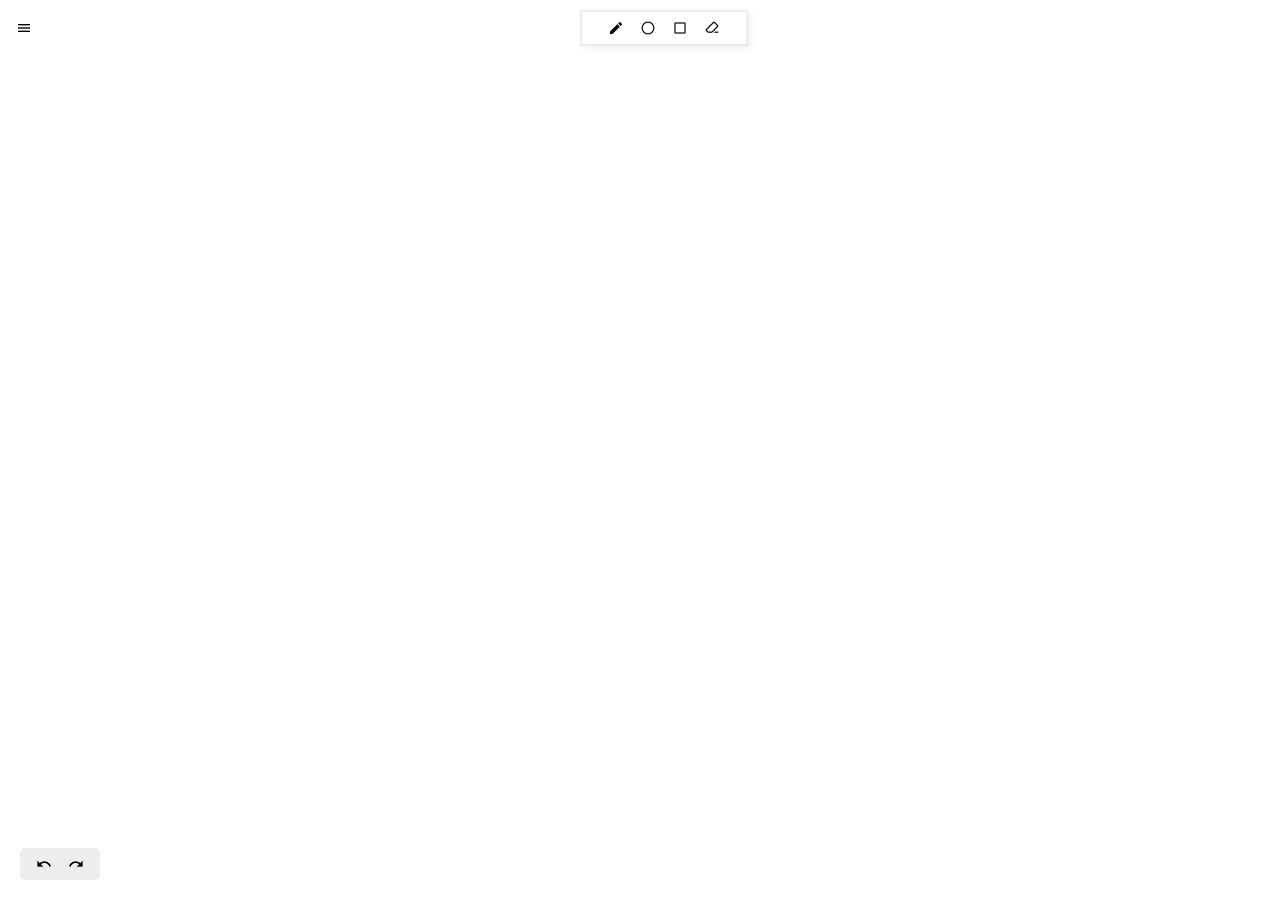
<file: canvasproject/index.html>
<!DOCTYPE html>
<html lang="en">

<head>
    <meta charset="UTF-8">
    <meta name="viewport" content="width=device-width, initial-scale=1.0">
    <title>Document</title>
    <link rel="stylesheet" href="style.css">
    <link href="https://fonts.googleapis.com/icon?family=Material+Icons" rel="stylesheet">
    <link rel="stylesheet"
        href="https://fonts.googleapis.com/css2?family=Material+Symbols+Outlined:opsz,wght,FILL,GRAD@24,400,0,0" />
</head>

<body>
    <div id="root">
        <div id="top">
            <button class="material-icons menu btn" onclick="toggleMenu()">menu</button>
            <div class="options" id="actionbuttons">
                <button id="freehand" class="btn material-icons" onclick="onActionClick(this)">edit</button>
                <button id="circle" class="btn material-symbols-outlined" onclick="onActionClick(this)">brightness_1</button>
                <button id="rectangle" class="btn material-symbols-outlined" onclick="onActionClick(this)">
                    check_box_outline_blank</button>
                <button id="eraser" class="btn material-symbols-outlined" onclick="onActionClick(this)">ink_eraser</button>
                <!-- colorpicker -->
                <!-- <input type="color" id="color-picker">
                 onclick="enableRectDrawing()"
                 -->
            </div>
            <div></div>
        </div>
        <canvas id="canvas" width="500" height="600"></canvas>
        <div id="bottom">
            <div class="options">
                <button class="btn material-icons" id="undo">undo</button>
                <button class="btn material-icons" id="redo">redo</button>
            </div>
        </div>

    </div>
    <div class="form hide">
        <label for="strokeWidth">Stroke Width</label>
        <input type="range" id="strokeWidth" name="strokeWidth" min="3" max="10" id="strokeWidth"
            oninput="onInput(this)">
        <label for="strokeStyle">Stroke Style</label>
        <input type="color" id="strokeStyle" name="strokeStyle" oninput="onInput(this)">
    </div>



    <!-- <script src="freehand.js"></script>
    <script src="undoredo.js"></script>
    <script src="script.js"></script> -->

    <script src="state.js"></script>
    <script src="drawing.js"></script>
</body>

</html>
</file>
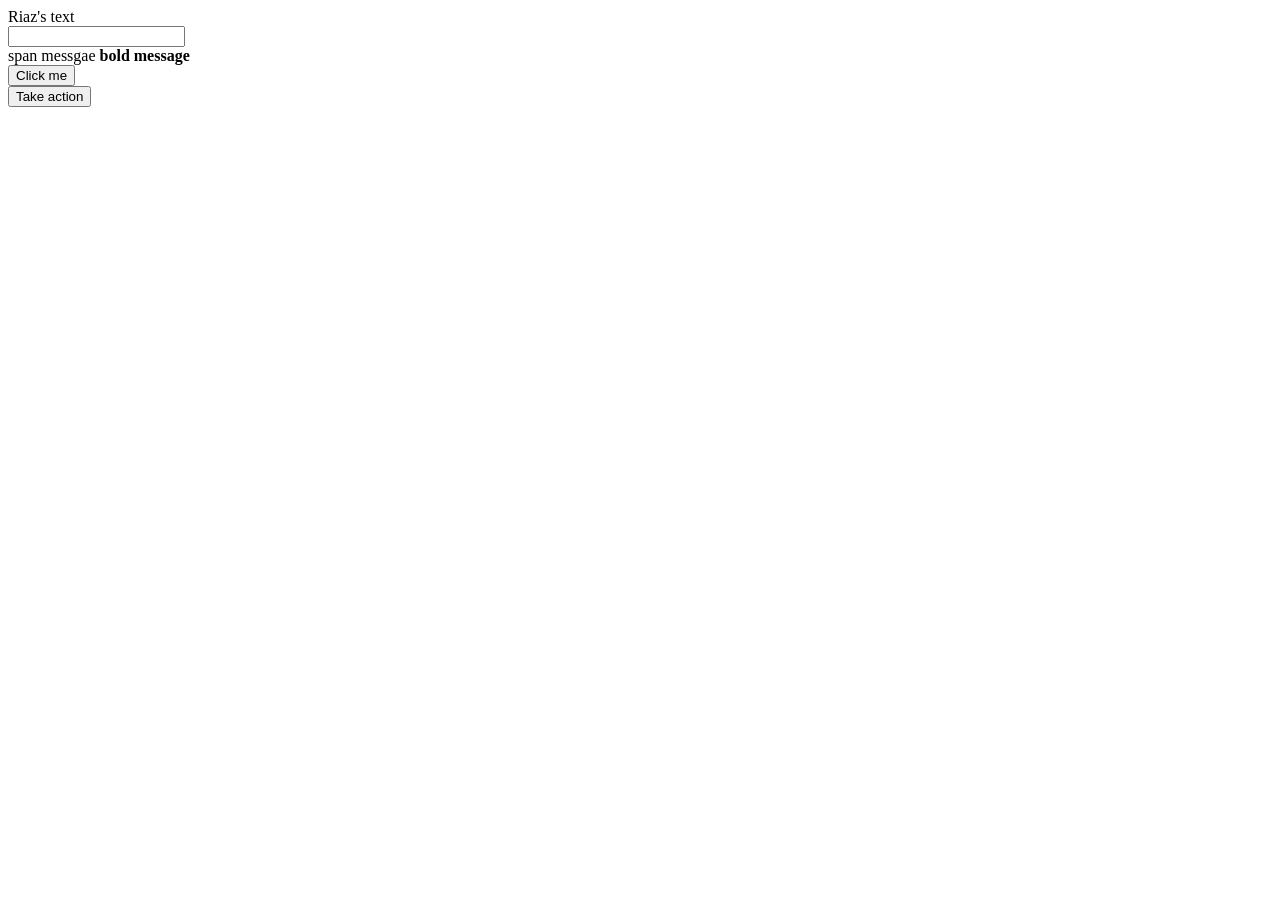
<file: dom/index.html>
<!DOCTYPE html>
<html lang="en">

<head>
    <meta charset="UTF-8">
    <meta name="viewport" content="width=device-width, initial-scale=1.0">
    <title>Document</title>
</head>

<body>

    <div id="container">
        <input type="text" id="rollnumber">
        <div class="child">
            <span>span messgae</span>
            <b>bold message</b>
        </div>
        <button class="bttn">Click me</button>
    </div>
    <button onclick="action()">Take action</button>

    <script src="script.js"></script>
</body>

</html>
</file>
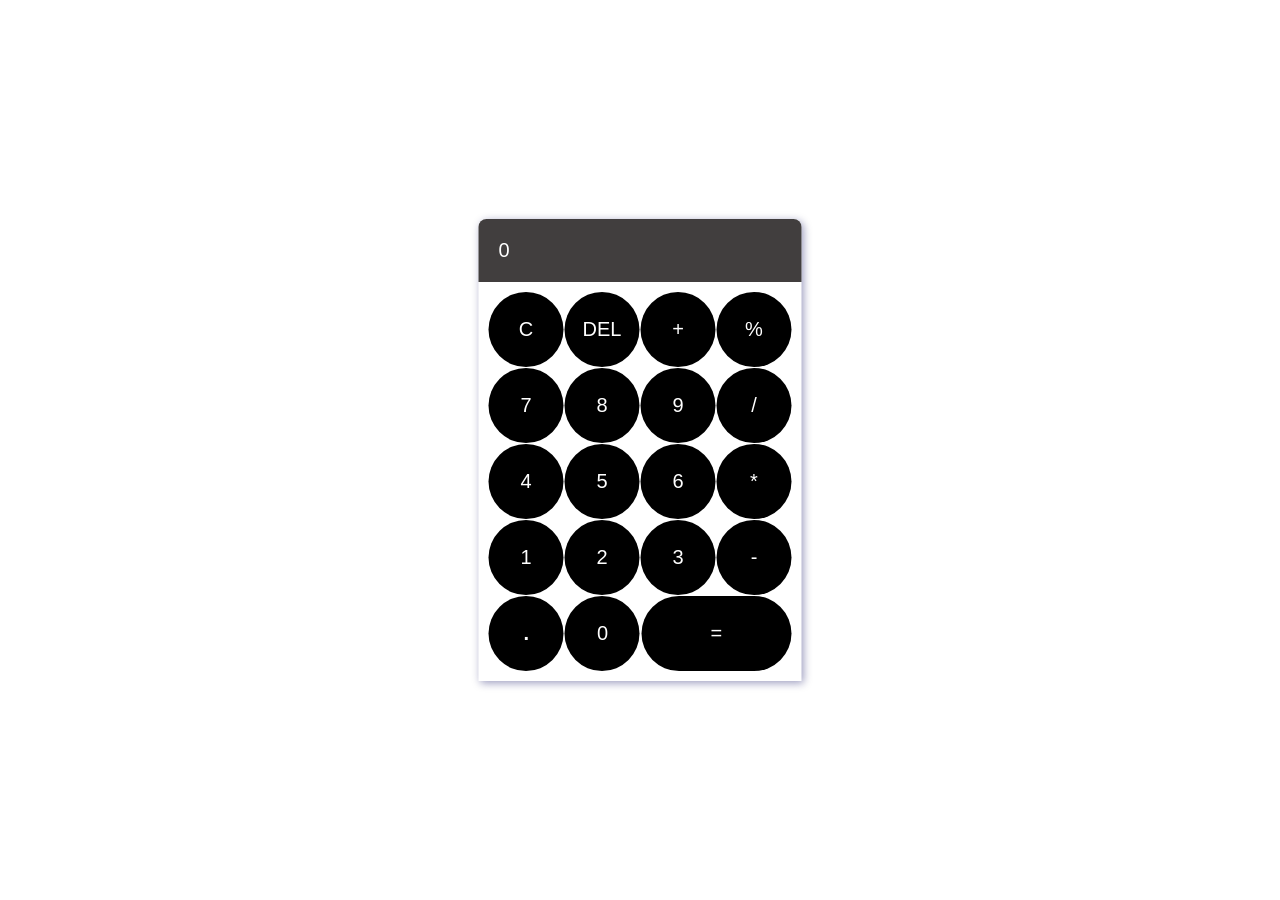
<file: simpleCalculator/index.html>
<!DOCTYPE html>
<html lang="en">

<head>
    <meta charset="UTF-8">
    <meta name="viewport" content="width=device-width, initial-scale=1.0">
    <title>Document</title>
    <link rel="stylesheet" href="style.css">
</head>

<body>
    <div class="container">
        <div class="result">
            <p id="result">0</p>
        </div>
        <div class="buttons">
            <div class="row">
                <button>C</button>
                <button>DEL</button>
                <button>+</button>
                <button>%</button>
            </div>

              <div class="row">
                <button>7</button>
                <button>8</button>
                <button>9</button>
                <button>/</button>
            </div>

             <div class="row">
                <button>4</button>
                <button>5</button>
                <button>6</button>
                <button>*</button>
            </div>
             <div class="row">
                <button>1</button>
                <button>2</button>
                <button>3</button>
                <button>-</button>
            </div>

             <div class="row">
                <button id="dot">.</button>
                <button>0</button>
                <button id="equual">=</button>
            </div>
        </div>
    </div>
    <script src="script.js"></script>
</body>

</html>
</file>
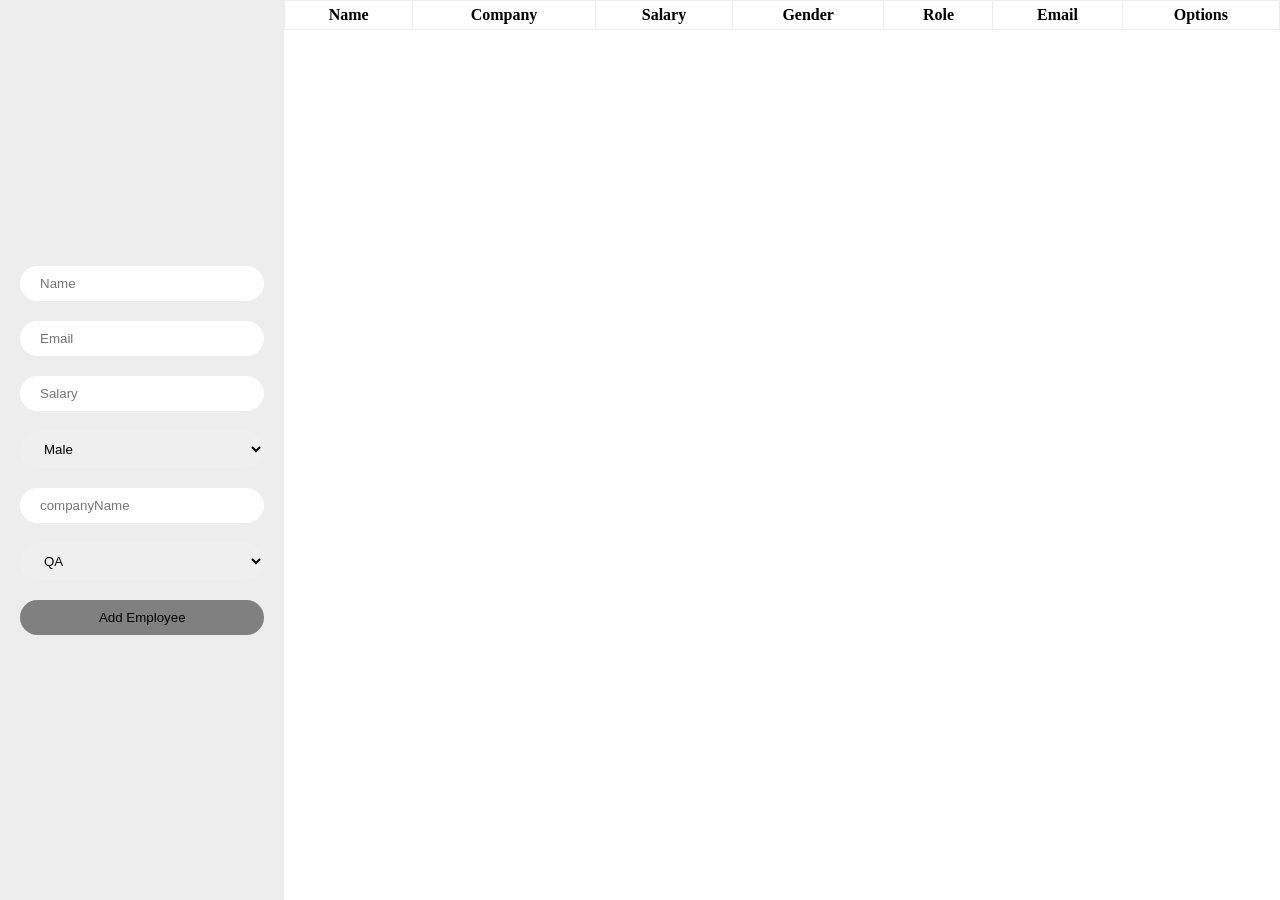
<file: studentManagement/index.html>
<!DOCTYPE html>
<html lang="en">

<head>
    <meta charset="UTF-8">
    <meta name="viewport" content="width=device-width, initial-scale=1.0">
    <title>Document</title>
    <link rel="stylesheet" href="style.css">
</head>

<body>
    <div class="container">
        <form class="form">
            <input type="text" name="name" required placeholder="Name">
            <input type="email" name="email" required placeholder="Email">
            <input type="number" name="salary" required placeholder="Salary">
            <select name="gender">
                <option value="male">Male</option>
                <option value="female">FeMale</option>
                <option value="others">Others</option>
            </select>
            <input type="text" name="companyName" required placeholder="companyName">
            <select name="role">
                <option value="QA">QA</option>
                <option value="SDE">SDE</option>
                <option value="PRODUCT">Product</option>
            </select>
            <button>Add Employee</button>
        </form>
        <div>
            <table class="table">
                <thead>
                    <tr>
                        <th>Name</th>
                        <th>Company</th>
                        <th>Salary</th>
                        <th>Gender</th>
                        <th>Role</th>
                        <th>Email</th>
                        <th>Options</th>
                    </tr>
                </thead>
                <tbody>

                </tbody>
            </table>
        </div>
    </div>
    <script src="script.js"></script>
</body>

</html>
</file>
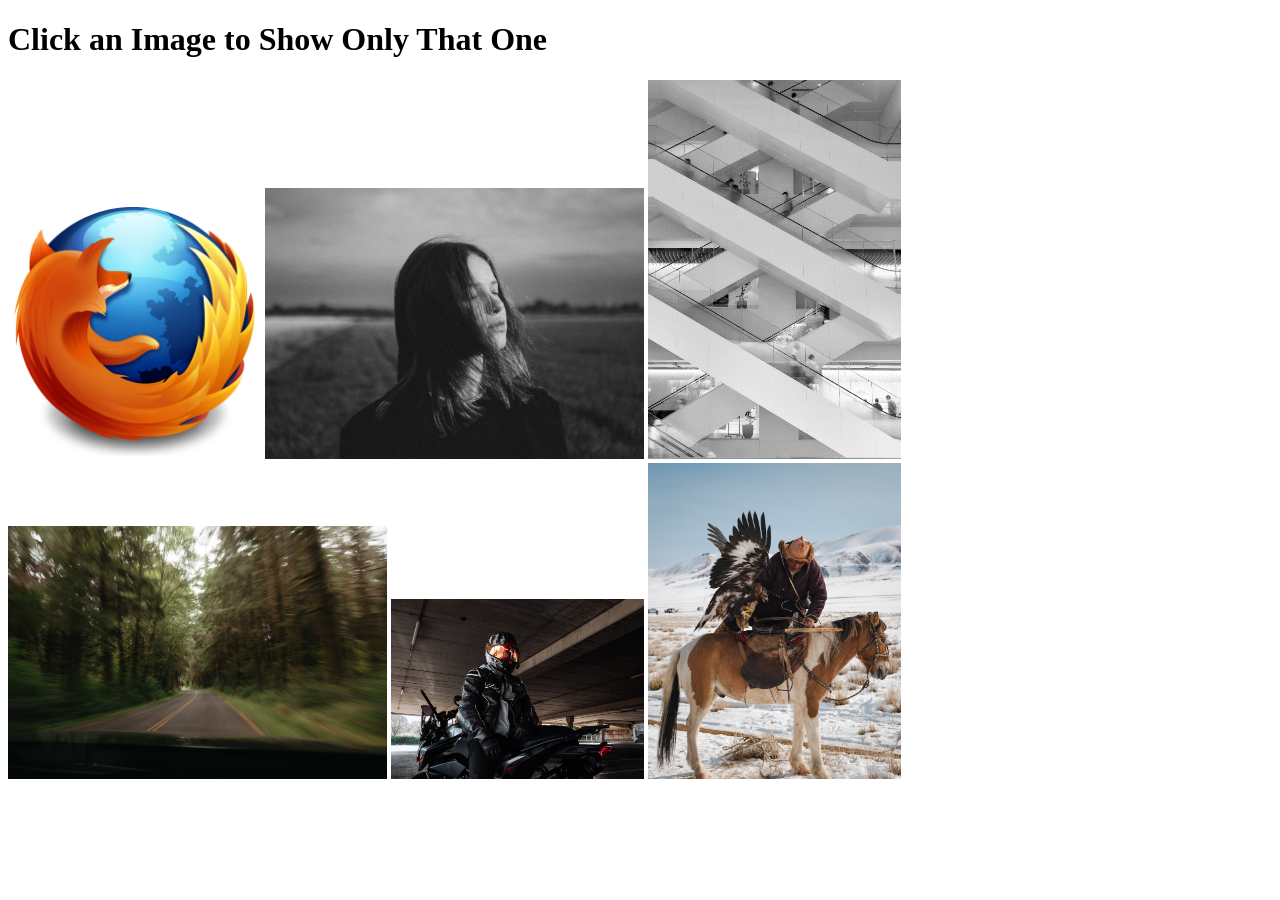
<file: script.html>
<!DOCTYPE html>
<html lang="en">

<head>
  <meta charset="UTF-8">
  <meta name="viewport" content="width=device-width, initial-scale=1.0">
  <title>Image Show Only Clicked</title>
</head>

<body>
  <h1>Click an Image to Show Only That One</h1>

  <div id="gallery">
    <img src="img-2/Mozilla_Firefox_3.5_logo.png" alt="Firefox Icon" style="width: 20%;">
    <img src="img-2/picture-2.avif" alt="picture-2" style="width: 30%;">
    <img src="img-2/picture-3.avif" alt="picture-3" style="width: 20%;">
    <img src="img-2/picture-4.avif" alt="picture-4" style="width: 30%;">
    <img src="img-2/picture-5.avif" alt="picture-5" style="width: 20%;">
    <img src="img-2/picture-6.avif" alt="picture-6" style="width: 20%;">
  </div>

  <!-- External JS -->
  <script src="scripts/main.js"></script>
</body>

</html>
</file>
<file: canvasproject/style.css>
*{
    padding: 0;
    margin: 0;
}


#root{
     width: 100vw;
     height: 100vh ;
    overflow: hidden;
    position: relative;
}


#canvas{
    /* border: 2px solid red ;
    background-color: blue ; */
    /* cursor:    */

}

#top{
   /* border: 2px solid red;  */
   position: absolute;
    width: 100vw; 
   display: flex;
   flex-direction: row;
   align-items: center; 
   justify-content: space-between;
   z-index: 10;
   padding: 10px;
   
}
#top > .options{
background-color: #fff;
border: 2px solid #ededed;
align-items: center;
gap: 10px;
border-radius: 10 px;
padding: 4px 20px;
box-shadow: 2px 2px 6px #ececec;
}

.menu{
 background-color: #ececec;
 border-radius: 4px;
}

.btn{
    background-color: #ededed;
    border: none;
    padding: 4px 6px;
    border-radius: 6px;
    cursor: pointer;
    background-color: transparent;
    font-size: 16px !important;
}


.btn:hover{
    background-color: gray;

}

 .active{
    background-attachment:green;
    border-radius: 4px;
    color: violet;
    background-color: blue;
 }

#bottom{
    border: 2px soli red;
    position: absolute;
    z-index: 10;
    left: 20px;
    bottom: 20px;
}

#bottom >.options{
background-color:#ededed ;
padding: 4px 10px;
border-radius: 5px;
}





.form {
    position: fixed;
    left: 10px;
    top: 30vh;
    border: 1px solid #ededed;
     padding: 20px;
     display: flex;
    flex-direction: column;
    gap: 10px;
    align-items: center
}

.hide{
    display: none;
}
</file>
<file: simpleCalculator/style.css>
* {
    padding: 0;
    margin: 0;
    box-sizing: border-box;
    font-family: Verdana, Geneva, Tahoma, sans-serif;
}

.container {
    position: absolute;
    left: 50%;
    top: 50%;
    transform: translate(-50%, -50%);
    border-radius: 8px 8px 0 0;
    background: white;
    box-shadow: 2px 2px 8px rgba(0, 0, 90,0.4);
}

.result {
    background-color: #413e3e;
    color: white;
    border-radius: 8px 8px 0 0;
    padding: 20px;
    font-size: 20px;

}


.buttons{
    display: flex;
    flex-direction: column;
    flex-wrap: wrap;
    gap: 1px;
    border-radius: 50px;
    padding: 10px;

}



.row{
    display: flex;
    justify-content: space-around;
    gap: 1px;

}

.row button{
    width: 75px;
    height:75px;
    border-radius: 0 0 0 0;
    outline: none;
    border: none;
    font-size: 20px;
    text-align: center;
    transition: 0.2s all linear;
    border-radius: 50px;
    background-color: black;
    color: white;

    

}

.row button:hover{
    background: color #e0e0e0;
   
}
.row button:active{
    background-color:#eeb3b3;
}



#equual{
    width: 150px;
}



#dot{
    font-weight: 600;
}
</file>
<file: studentManagement/style.css>
*{
    padding: 0;
    margin: 0;
}

.container{
    height: 100vh;
    width: 100vw;
    background-color: #fff;
    display: grid;
    grid-template-columns: 2fr 7fr;
}

.form{
    background-color: #ededed;
    display: flex;
    flex-direction:column;
    gap: 20px;
    justify-content: center;
    padding: 20px;
  

}

.form > input, .form > select, .form > button{
    padding: 10px 20px;
    border: none;
    border-radius: 20px;

   

}
.form>button{
background-color: gray;
}


.table{
 /* color: black; */
 width: 100%;
 border-collapse:collapse ;

}


.table,th,td{
    padding: 5px 10px;
    border: 1px solid #ededed;
}
</file>
